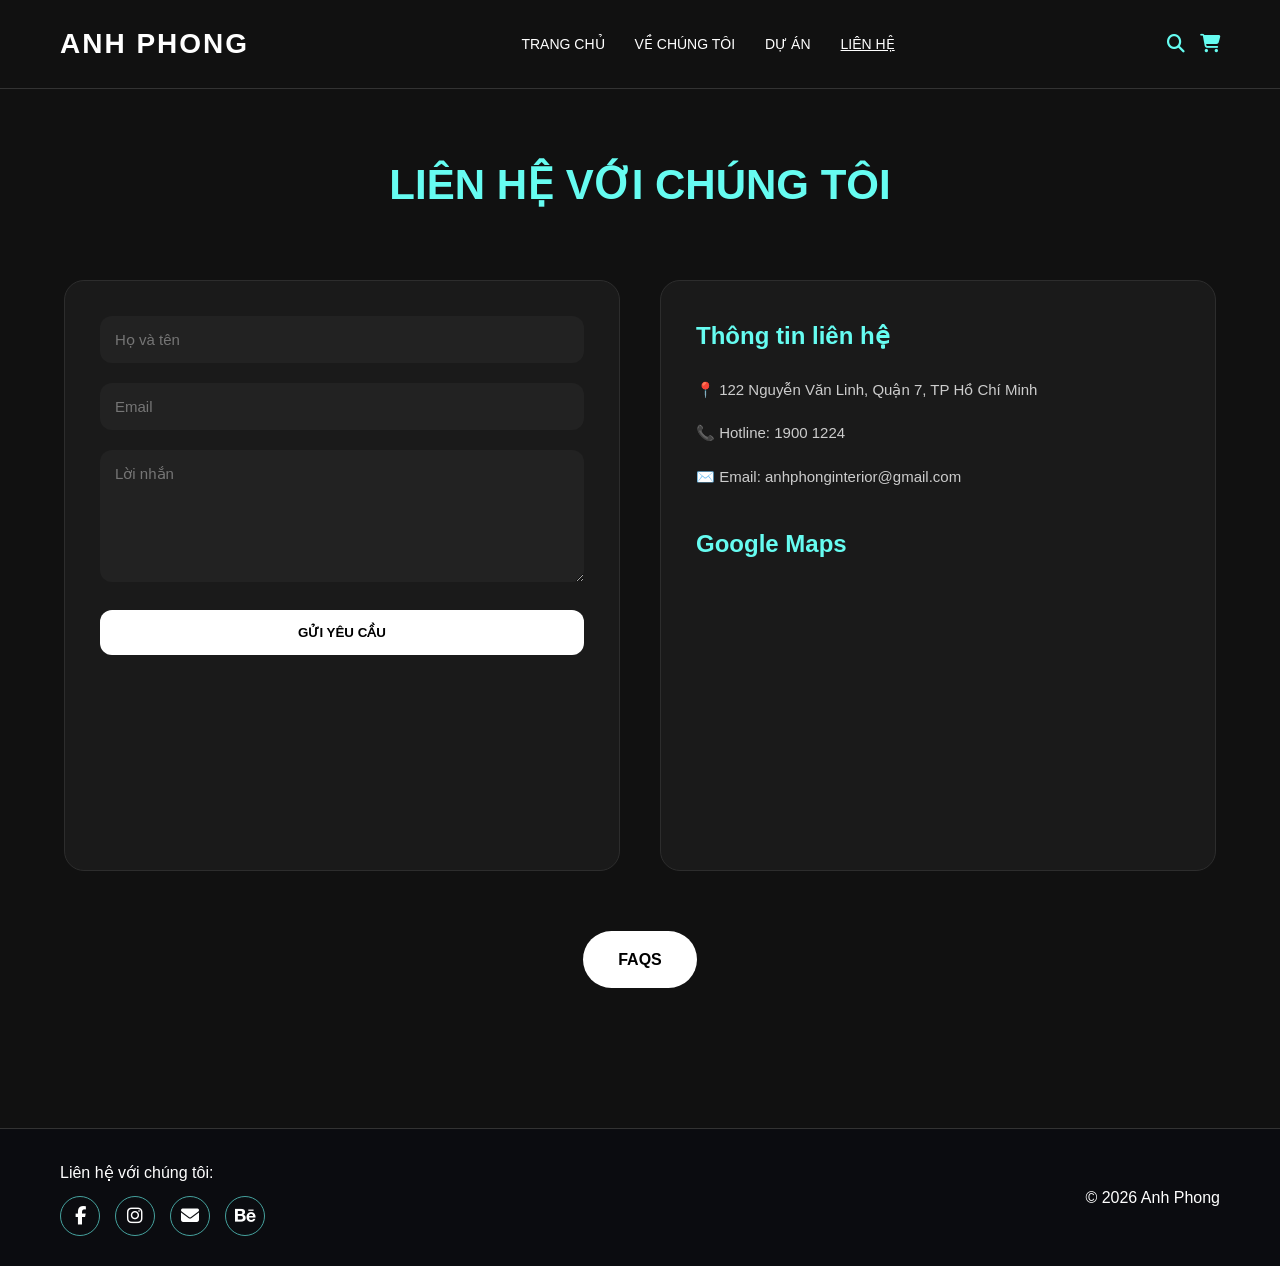
<file: contact.html>
<!DOCTYPE html>
<html lang="vi">

<head>
    <meta charset="UTF-8">
    <meta name="viewport" content="width=device-width, initial-scale=1.0">
    <title>Liên Hệ</title>

    <!-- CSS -->
    <link rel="stylesheet" href="./css/style.css">

    <!-- Font Awesome -->
    <link rel="stylesheet"
        href="https://cdnjs.cloudflare.com/ajax/libs/font-awesome/6.5.1/css/all.min.css">

    <style>

        *{
            margin: 0;
            padding: 0;
            box-sizing: border-box;
            font-family: Arial, sans-serif;
        }

        body{
            background: #111;
            color: white;
        }

        /* HEADER */

        header{
            display: flex;
            justify-content: space-between;
            align-items: center;
            padding: 20px 60px;
            border-bottom: 1px solid #333;
            background: #111;
        }

        .logo{
            color: white;
            text-decoration: none;
            font-size: 28px;
            font-weight: bold;
            letter-spacing: 2px;
        }

        nav ul{
            display: flex;
            gap: 30px;
            list-style: none;
        }

        nav ul li a{
            color: white;
            text-decoration: none;
            font-size: 14px;
            transition: 0.3s;
        }

        nav ul li a:hover{
            color: #888;
        }

        .header-icons{
            display: flex;
            gap: 15px;
            font-size: 18px;
            cursor: pointer;
        }

        /* MAIN */

        main{
            width: 90%;
            margin: auto;
            padding: 60px 0;
        }

        .page-title{
            text-align: center;
            font-size: 42px;
            margin-bottom: 60px;
        }

        /* CONTACT */

        .contact-container{
            display: flex;
            gap: 40px;
        }

        .contact-form,
        .contact-info{
            flex: 1;
            background: #1a1a1a;
            padding: 35px;
            border-radius: 20px;
            border: 1px solid #2d2d2d;
        }

        .contact-form input,
        .contact-form textarea{
            width: 100%;
            margin-bottom: 20px;
            padding: 15px;
            border: none;
            border-radius: 12px;
            background: #222;
            color: white;
            font-size: 15px;
        }

        .contact-form input:focus,
        .contact-form textarea:focus{
            outline: 1px solid #666;
        }

        .btn-submit{
            width: 100%;
            padding: 15px;
            border: none;
            border-radius: 12px;
            background: white;
            color: black;
            font-weight: bold;
            cursor: pointer;
            transition: 0.3s;
        }

        .btn-submit:hover{
            background: #888;
            color: white;
        }

        /* CONTACT INFO */

        .contact-info h3{
            margin-bottom: 20px;
            font-size: 24px;
        }

        .info-item{
            margin-bottom: 18px;
            color: #ccc;
            font-size: 15px;
        }

        .map-box{
            margin-top: 20px;
            height: 250px;
            border-radius: 15px;
            overflow: hidden;
        }

        .map-box iframe{
            width: 100%;
            height: 100%;
            border: none;
        }

        /* FAQ BUTTON */

        .faq-section{
            text-align: center;
            margin-top: 60px;
        }

        .faq-btn{
            display: inline-block;
            padding: 15px 35px;
            background: white;
            color: black;
            text-decoration: none;
            border-radius: 40px;
            font-weight: bold;
            transition: 0.3s;
        }

        .faq-btn:hover{
            background: #888;
            color: white;
        }

        /* FOOTER */

        footer{
            margin-top: 80px;
            padding: 30px 60px;
            border-top: 1px solid #333;
            display: flex;
            justify-content: space-between;
            align-items: center;
        }

        .footer-socials{
            margin-top: 10px;
            display: flex;
            gap: 15px;
        }

        .footer-socials a{
            color: white;
            font-size: 18px;
            transition: 0.3s;
        }

        .footer-socials a:hover{
            color: #888;
        }

        /* RESPONSIVE */

        @media(max-width: 768px){

            header{
                flex-direction: column;
                gap: 20px;
            }

            nav ul{
                flex-wrap: wrap;
                justify-content: center;
            }

            .contact-container{
                flex-direction: column;
            }

            footer{
                flex-direction: column;
                gap: 20px;
                text-align: center;
            }

        }

    </style>

</head>

<body>

    <!-- HEADER -->

    <header>

        <a href="index.html" class="logo">
            Anh Phong
        </a>

        <nav>

            <ul>

                <li>
                    <a href="index.html">
                        TRANG CHỦ
                    </a>
                </li>

                <li>
                    <a href="about.html">
                        VỀ CHÚNG TÔI
                    </a>
                </li>

                <li>
                    <a href="projects.html">
                        DỰ ÁN
                    </a>
                </li>

                <li>
                    <a href="contact.html"
                    style="text-decoration: underline;">
                        LIÊN HỆ
                    </a>
                </li>

            </ul>

        </nav>

        <div class="header-icons">

            <span>
                <i class="fa-solid fa-magnifying-glass"></i>
            </span>

            <span>
                <i class="fa-solid fa-cart-shopping"></i>
            </span>

        </div>

    </header>

    <!-- MAIN -->

    <main>

        <h1 class="page-title">
            LIÊN HỆ VỚI CHÚNG TÔI
        </h1>

        <div class="contact-container">

            <!-- CONTACT FORM -->

            <div class="contact-form">

                <input type="text"
                placeholder="Họ và tên">

                <input type="email"
                placeholder="Email">

                <textarea rows="6"
                placeholder="Lời nhắn"></textarea>

                <button class="btn-submit">
                    GỬI YÊU CẦU
                </button>

            </div>

            <!-- CONTACT INFO -->

            <div class="contact-info">

                <h3>
                    Thông tin liên hệ
                </h3>

                <div class="info-item">
                    📍 122 Nguyễn Văn Linh, Quận 7, TP Hồ Chí Minh
                </div>

                <div class="info-item">
                    📞 Hotline: 1900 1224
                </div>

                <div class="info-item">
                    ✉️ Email: anhphonginterior@gmail.com
                </div>

                <h3 style="margin-top: 35px;">
                    Google Maps
                </h3>

                <div class="map-box">

                    <iframe
                    src="https://www.google.com/maps/embed?pb=!1m18!1m12!1m3!1d3919.6379845443275!2d106.70098057574632!3d10.762622089385424!2m3!1f0!2f0!3f0!3m2!1i1024!2i768!4f13.1!3m3!1m2!1s0x31752f3b2c1a5c61%3A0x4f0d4d54f0f0f0f!2zSOG7kyBDaMOtIE1pbmg!5e0!3m2!1svi!2s!4v1710000000000!5m2!1svi!2s"
                    allowfullscreen=""
                    loading="lazy">
                    </iframe>

                </div>

            </div>

        </div>

        <!-- FAQ BUTTON -->

        <div class="faq-section">

            <a href="faqs.html" class="faq-btn">
                FAQS
            </a>

        </div>

    </main>

    <!-- FOOTER -->

    <footer>

        <div class="footer-left">

            <p>Liên hệ với chúng tôi:</p>

            <div class="footer-socials">

                <a href="#">
                    <i class="fab fa-facebook-f"></i>
                </a>

                <a href="#">
                    <i class="fab fa-instagram"></i>
                </a>

                <a href="mailto:anhphonginterior@gmail.com">
                    <i class="fas fa-envelope"></i>
                </a>

                <a href="#">
                    <i class="fab fa-behance"></i>
                </a>

            </div>

        </div>

        <div class="footer-right">

            <span>© 2026 Anh Phong</span>

        </div>

    </footer>

</body>

</html>
</file>
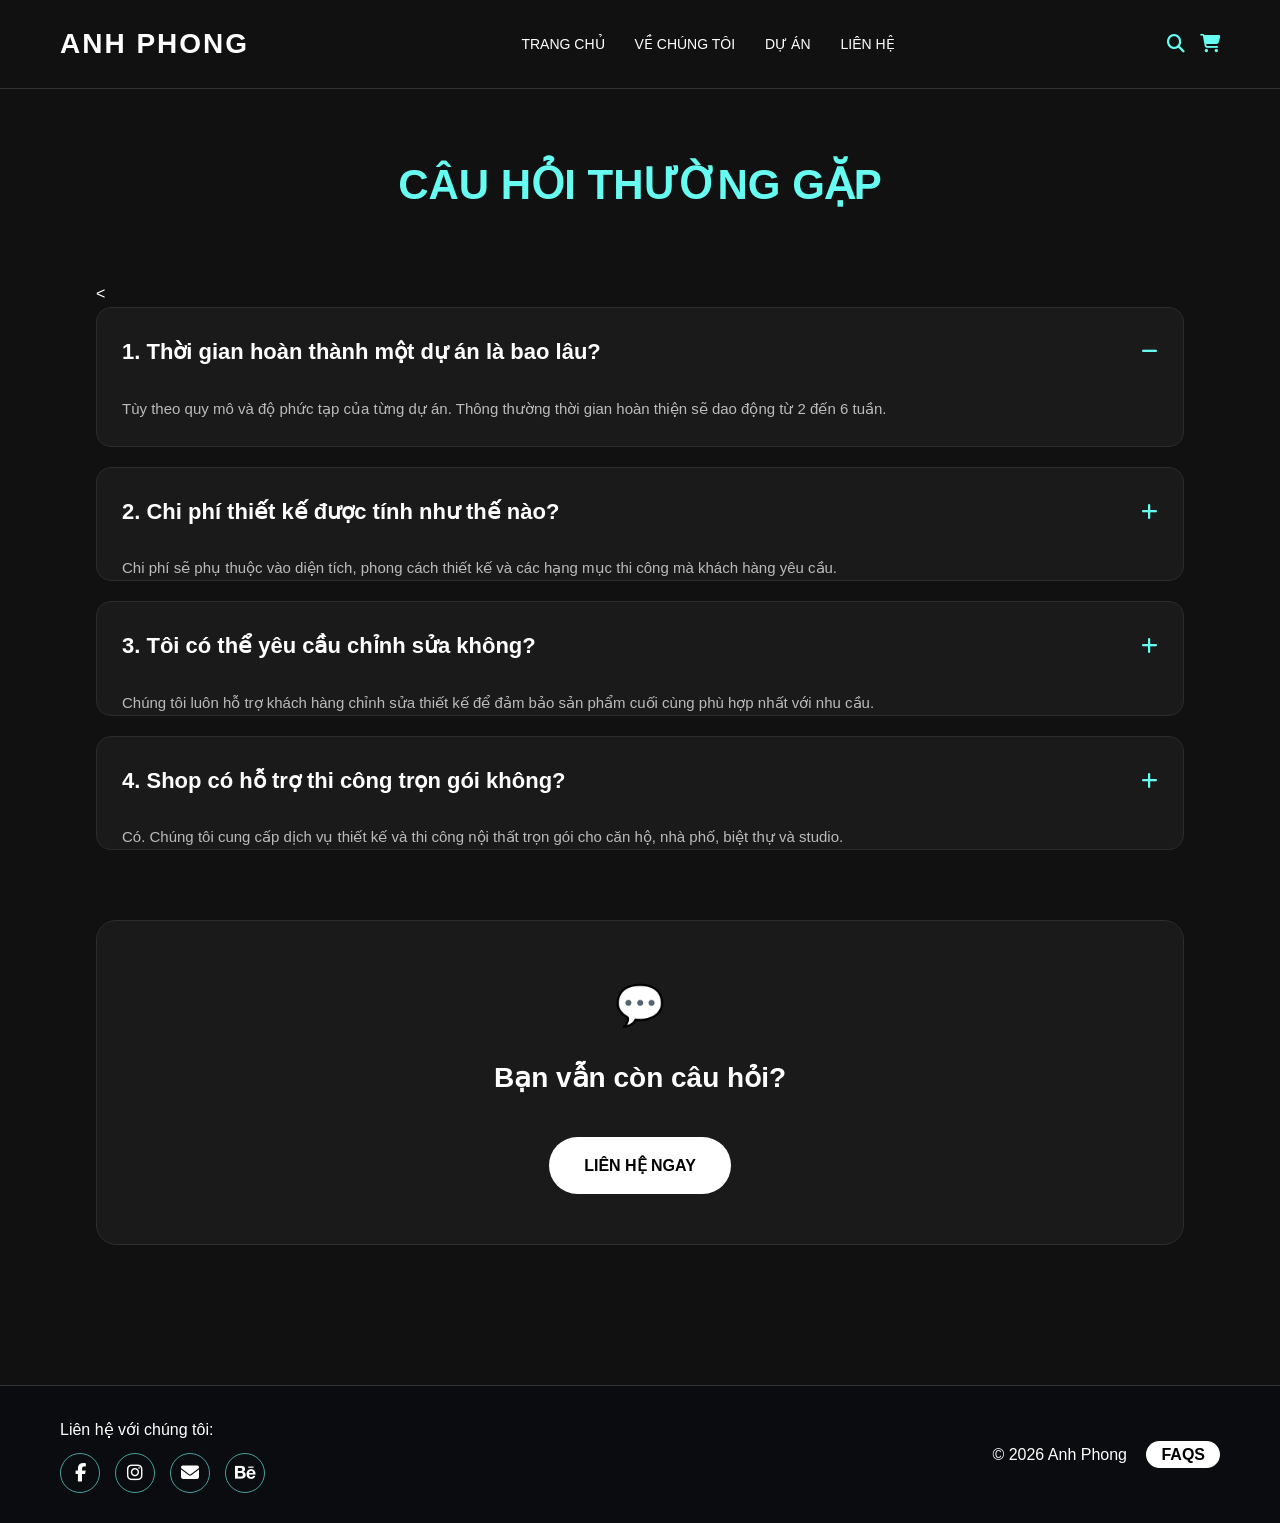
<file: faqs.html>
<!DOCTYPE html>
<html lang="vi">

<head>
    <meta charset="UTF-8">
    <meta name="viewport" content="width=device-width, initial-scale=1.0">
    <title>FAQS</title>

    <!-- CSS -->
    <link rel="stylesheet" href="./css/style.css">

    <!-- Font Awesome -->
    <link rel="stylesheet"
        href="https://cdnjs.cloudflare.com/ajax/libs/font-awesome/6.5.1/css/all.min.css">

    <style>

        *{
            margin: 0;
            padding: 0;
            box-sizing: border-box;
            font-family: Arial, sans-serif;
        }

        body{
            background: #111;
            color: white;
        }

        /* HEADER */

        header{
            display: flex;
            justify-content: space-between;
            align-items: center;
            padding: 20px 60px;
            border-bottom: 1px solid #333;
            background: #111;
        }

        .logo{
            color: white;
            text-decoration: none;
            font-size: 28px;
            font-weight: bold;
            letter-spacing: 2px;
        }

        nav ul{
            display: flex;
            gap: 30px;
            list-style: none;
        }

        nav ul li a{
            color: white;
            text-decoration: none;
            font-size: 14px;
            transition: 0.3s;
        }

        nav ul li a:hover{
            color: #888;
        }

        .header-icons{
            display: flex;
            gap: 15px;
            font-size: 18px;
            cursor: pointer;
        }

        /* MAIN */

        main{
            width: 85%;
            margin: auto;
            padding: 60px 0;
        }

        .page-title{
            text-align: center;
            font-size: 42px;
            margin-bottom: 60px;
        }

        /* FAQ */

        .faq-list{
            display: flex;
            flex-direction: column;
            gap: 20px;
        }

        .faq-item{
            background: #1a1a1a;
            border-radius: 15px;
            border: 1px solid #2c2c2c;
            overflow: hidden;
            transition: 0.3s;
        }

        .faq-item:hover{
            border-color: #555;
        }

        .faq-header{
            padding: 25px;
            display: flex;
            justify-content: space-between;
            align-items: center;
            cursor: pointer;
            font-size: 18px;
            font-weight: bold;
        }

        .faq-header span{
            font-size: 22px;
        }

        .faq-content{
            padding: 0 25px 25px;
            color: #bbb;
            line-height: 1.7;
            font-size: 15px;
        }

        /* CTA */

        .cta-box{
            margin-top: 70px;
            text-align: center;
            background: #1a1a1a;
            padding: 50px 30px;
            border-radius: 20px;
            border: 1px solid #2d2d2d;
        }

        .cta-box p{
            margin-bottom: 15px;
        }

        .cta-box strong{
            font-size: 28px;
        }

        .btn-contact{
            display: inline-block;
            margin-top: 20px;
            padding: 15px 35px;
            background: white;
            color: black;
            text-decoration: none;
            border-radius: 40px;
            font-weight: bold;
            transition: 0.3s;
        }

        .btn-contact:hover{
            background: #888;
            color: white;
        }

        /* FOOTER */

        footer{
            margin-top: 80px;
            padding: 30px 60px;
            border-top: 1px solid #333;
            display: flex;
            justify-content: space-between;
            align-items: center;
        }

        .footer-socials{
            margin-top: 10px;
            display: flex;
            gap: 15px;
        }

        .footer-socials a{
            color: white;
            font-size: 18px;
            transition: 0.3s;
        }

        .footer-socials a:hover{
            color: #888;
        }

        .footer-faq{
            background: white;
            color: black;
            padding: 5px 15px;
            border-radius: 20px;
            margin-left: 15px;
            font-weight: bold;
        }

        /* RESPONSIVE */

        @media(max-width: 768px){

            header{
                flex-direction: column;
                gap: 20px;
            }

            nav ul{
                flex-wrap: wrap;
                justify-content: center;
            }

            .faq-header{
                font-size: 16px;
            }

            footer{
                flex-direction: column;
                gap: 20px;
                text-align: center;
            }

        }

    </style>

</head>

<body>

    <!-- HEADER -->

    <header>

        <a href="index.html" class="logo">
            Anh Phong
        </a>

        <nav>

            <ul>

                <li>
                    <a href="index.html">
                        TRANG CHỦ
                    </a>
                </li>

                <li>
                    <a href="about.html">
                        VỀ CHÚNG TÔI
                    </a>
                </li>

                <li>
                    <a href="projects.html">
                        DỰ ÁN
                    </a>
                </li>

                <li>
                    <a href="contact.html">
                        LIÊN HỆ
                    </a>
                </li>

            </ul>

        </nav>

        <div class="header-icons">

            <span>
                <i class="fa-solid fa-magnifying-glass"></i>
            </span>

            <span>
                <i class="fa-solid fa-cart-shopping"></i>
            </span>

        </div>

    </header>

    <!-- MAIN -->

    <main>

        <h1 class="page-title">
            CÂU HỎI THƯỜNG GẶP
        </h1>

        <<!-- FAQ LIST -->

<div class="faq-list">

    <!-- FAQ 1 -->

    <div class="faq-item active">

        <div class="faq-header">

            <span>
                1. Thời gian hoàn thành một dự án là bao lâu?
            </span>

            <i class="faq-icon fa-solid fa-minus"></i>

        </div>

        <div class="faq-content">

            Tùy theo quy mô và độ phức tạp của từng dự án.
            Thông thường thời gian hoàn thiện sẽ dao động
            từ 2 đến 6 tuần.

        </div>

    </div>

    <!-- FAQ 2 -->

    <div class="faq-item">

        <div class="faq-header">

            <span>
                2. Chi phí thiết kế được tính như thế nào?
            </span>

            <i class="faq-icon fa-solid fa-plus"></i>

        </div>

        <div class="faq-content">

            Chi phí sẽ phụ thuộc vào diện tích, phong cách thiết kế
            và các hạng mục thi công mà khách hàng yêu cầu.

        </div>

    </div>

    <!-- FAQ 3 -->

    <div class="faq-item">

        <div class="faq-header">

            <span>
                3. Tôi có thể yêu cầu chỉnh sửa không?
            </span>

            <i class="faq-icon fa-solid fa-plus"></i>

        </div>

        <div class="faq-content">

            Chúng tôi luôn hỗ trợ khách hàng chỉnh sửa thiết kế
            để đảm bảo sản phẩm cuối cùng phù hợp nhất với nhu cầu.

        </div>

    </div>

    <!-- FAQ 4 -->

    <div class="faq-item">

        <div class="faq-header">

            <span>
                4. Shop có hỗ trợ thi công trọn gói không?
            </span>

            <i class="faq-icon fa-solid fa-plus"></i>

        </div>

        <div class="faq-content">

            Có. Chúng tôi cung cấp dịch vụ thiết kế và thi công
            nội thất trọn gói cho căn hộ, nhà phố, biệt thự và studio.

        </div>

    </div>

</div>
        <!-- CTA -->

        <div class="cta-box">

            <p style="font-size: 40px;">
                💬
            </p>

            <p>
                <strong>
                    Bạn vẫn còn câu hỏi?
                </strong>
            </p>

            <a href="contact.html"
            class="btn-contact">

                LIÊN HỆ NGAY

            </a>

        </div>

    </main>

    <!-- FOOTER -->

    <footer>

        <div class="footer-left">

            <p>
                Liên hệ với chúng tôi:
            </p>

            <div class="footer-socials">

                <a href="#">
                    <i class="fab fa-facebook-f"></i>
                </a>

                <a href="#">
                    <i class="fab fa-instagram"></i>
                </a>

                <a href="mailto:anhphonginterior@gmail.com">
                    <i class="fas fa-envelope"></i>
                </a>

                <a href="#">
                    <i class="fab fa-behance"></i>
                </a>

            </div>

        </div>

        <div class="footer-right">

            <span>
                © 2026 Anh Phong
            </span>

            <span class="footer-faq">
                FAQS
            </span>

        </div>

    </footer>

</body>
<script>

    const faqItems = document.querySelectorAll(".faq-item");

    faqItems.forEach(item => {

        const header = item.querySelector(".faq-header");
        const icon = item.querySelector(".faq-icon");

        header.addEventListener("click", () => {

            item.classList.toggle("active");

            if(item.classList.contains("active")){
                icon.classList.remove("fa-plus");
                icon.classList.add("fa-minus");
            }
            else{
                icon.classList.remove("fa-minus");
                icon.classList.add("fa-plus");
            }

        });

    });

</script>

</html>
</file>
<file: css/style.css>
/* =========================
   RESET & GLOBAL
========================= */

*{
    margin: 0;
    padding: 0;
    box-sizing: border-box;
    font-family: 'Segoe UI', Tahoma, Geneva, Verdana, sans-serif;
}

html{
    scroll-behavior: smooth;
}

body{
    background: #0B0C10;
    color: #C5C6C7;
    line-height: 1.7;
}

a{
    text-decoration: none;
    color: inherit;
    transition: 0.3s ease;
}

ul{
    list-style: none;
}

img{
    width: 100%;
    display: block;
}

/* =========================
   HEADER
========================= */

header{
    position: sticky;
    top: 0;
    z-index: 1000;

    display: flex;
    justify-content: space-between;
    align-items: center;

    padding: 22px 8%;

    background: rgba(11, 12, 16, 0.95);
    backdrop-filter: blur(10px);

    border-bottom: 1px solid #1F2833;
}

.logo{
    font-size: 1.8rem;
    font-weight: 700;
    color: #66FCF1;
    text-transform: uppercase;
    letter-spacing: 2px;
}

nav ul{
    display: flex;
    gap: 35px;
}

nav ul li a{
    position: relative;
    font-size: 0.95rem;
    font-weight: 500;
    text-transform: uppercase;
}

nav ul li a::after{
    content: '';
    position: absolute;
    left: 0;
    bottom: -6px;

    width: 0;
    height: 2px;

    background: #66FCF1;
    transition: 0.3s;
}

nav ul li a:hover::after,
nav ul li a.active::after{
    width: 100%;
}

nav ul li a:hover,
nav ul li a.active{
    color: #66FCF1;
}

.header-icons,
.nav-icons{
    display: flex;
    gap: 18px;
    font-size: 1.2rem;
    color: #66FCF1;
    cursor: pointer;
}

/* =========================
   MAIN CONTAINER
========================= */

.container,
main{
    width: 90%;
    margin: auto;
    padding: 70px 0;
}

.page-title{
    text-align: center;
    font-size: 3rem;
    margin-bottom: 60px;
    color: #66FCF1;
}

/* =========================
   HERO SECTION
========================= */

.hero{
    height: 80vh;
    border-radius: 20px;
    overflow: hidden;

    display: flex;
    justify-content: center;
    align-items: center;
    text-align: center;

    background:
    linear-gradient(rgba(11,12,16,0.7),
    rgba(11,12,16,0.7)),
    url('../img/hero-bg.jpg')
    center/cover;
}

.hero h1{
    font-size: 5rem;
    color: #66FCF1;
    margin-bottom: 10px;
}

.hero p{
    font-size: 1.2rem;
    color: #C5C6C7;
}

/* =========================
   GRID / PROJECTS
========================= */

.grid-layout,
.projects-grid{
    display: grid;
    grid-template-columns: repeat(2, 1fr);
    gap: 35px;
    margin-top: 40px;
}

.card,
.project-card{
    background: #1F2833;
    border: 1px solid #2c3a47;
    border-radius: 18px;
    overflow: hidden;
    transition: 0.4s ease;
}

.card:hover,
.project-card:hover{
    transform: translateY(-10px);
    border-color: #66FCF1;
}

.project-img img{
    height: 320px;
    object-fit: cover;
}

.project-info{
    padding: 25px;
}

.project-info h3{
    margin-bottom: 10px;
    color: white;
    font-size: 1.4rem;
}

.project-info p{
    color: #9da5ad;
}

/* =========================
   ABOUT
========================= */

.about-content{
    display: flex;
    gap: 60px;
    align-items: center;
}

.about-text{
    flex: 1;
}

.about-text h2{
    color: #66FCF1;
    margin-bottom: 25px;
    font-size: 2.5rem;
}

.about-text p{
    margin-bottom: 20px;
    color: #C5C6C7;
}

.about-image,
.about-img{
    flex: 1;
}

.about-image img,
.about-img img{
    width: 100%;
    height: 450px;
    object-fit: cover;
    border-radius: 20px;
}

/* =========================
   TIMELINE
========================= */

.timeline{
    margin-top: 90px;

    border-top: 2px solid #45A29E;

    display: flex;
    justify-content: space-between;
    gap: 20px;

    padding-top: 40px;
    position: relative;
}

.timeline-item{
    width: 25%;
    position: relative;
}

.timeline-item::before{
    content: '';

    position: absolute;
    top: -49px;
    left: 0;

    width: 18px;
    height: 18px;

    background: #66FCF1;
    border-radius: 50%;
}

.timeline-info{
    background: #1F2833;
    padding: 25px;
    border-radius: 15px;
    border: 1px solid #2d2d2d;
}

.timeline-info strong{
    display: block;
    margin-bottom: 10px;
    color: #66FCF1;
}

/* =========================
   CONTACT
========================= */

.contact-wrapper,
.contact-container{
    display: grid;
    grid-template-columns: 1fr 1fr;
    gap: 40px;
}

.contact-form,
.contact-info{
    background: #1F2833;
    padding: 35px;
    border-radius: 20px;
    border: 1px solid #2c3a47;
}

.contact-info h3{
    margin-bottom: 20px;
    color: #66FCF1;
}

.info-item{
    margin-bottom: 15px;
}

.map-box{
    margin-top: 20px;
    border-radius: 15px;
    overflow: hidden;
    height: 250px;
}

.map-box iframe{
    width: 100%;
    height: 100%;
    border: none;
}

/* =========================
   FORM
========================= */

input,
textarea{
    width: 100%;
    padding: 15px;
    margin-bottom: 20px;

    background: #0B0C10;
    border: 1px solid #45A29E;
    border-radius: 12px;

    color: white;
    font-size: 15px;
}

input:focus,
textarea:focus{
    outline: none;
    border-color: #66FCF1;
}

button,
.btn-submit,
.btn-contact,
.faq-btn{
    display: inline-block;

    background: #66FCF1;
    color: #0B0C10;

    padding: 14px 30px;

    border: none;
    border-radius: 40px;

    font-weight: bold;
    text-transform: uppercase;

    cursor: pointer;
    transition: 0.3s ease;
}

button:hover,
.btn-submit:hover,
.btn-contact:hover,
.faq-btn:hover{
    background: #45A29E;
    color: white;
}

/* =========================
   FAQ
========================= */

.faq-list{
    display: flex;
    flex-direction: column;
    gap: 20px;
}

.faq-item{
    background: #1F2833;
    border-radius: 15px;
    border: 1px solid #2c3a47;
    overflow: hidden;
    transition: 0.3s ease;
}

.faq-item:hover{
    border-color: #66FCF1;
}

.faq-header{
    padding: 25px;

    display: flex;
    justify-content: space-between;
    align-items: center;

    cursor: pointer;

    font-size: 18px;
    font-weight: 600;
}

.faq-icon{
    font-size: 18px;
    color: #66FCF1;
}

.faq-content{
    max-height: 0;
    overflow: hidden;

    padding: 0 25px;

    color: #bbb;
    line-height: 1.8;

    transition: all 0.4s ease;
}

.faq-item.active .faq-content{
    max-height: 300px;
    padding: 0 25px 25px;
}

/* =========================
   CTA BOX
========================= */

.cta-box{
    margin-top: 80px;

    background: #1F2833;
    border: 1px solid #2c3a47;
    border-radius: 20px;

    padding: 60px 30px;

    text-align: center;
}

.cta-box strong{
    font-size: 2rem;
    color: white;
}

/* =========================
   FOOTER
========================= */

footer{
    padding: 40px 8%;

    border-top: 1px solid #1F2833;

    display: flex;
    justify-content: space-between;
    align-items: center;

    background: #0B0C10;
}

.footer-socials,
.social-links{
    display: flex;
    gap: 15px;
    margin-top: 10px;
}

.footer-socials a,
.social-links i{
    width: 40px;
    height: 40px;

    display: flex;
    justify-content: center;
    align-items: center;

    border: 1px solid #45A29E;
    border-radius: 50%;

    color: #66FCF1;

    transition: 0.3s;
}

.footer-socials a:hover,
.social-links i:hover{
    background: #66FCF1;
    color: #0B0C10;
}

/* =========================
   RESPONSIVE
========================= */

@media(max-width: 992px){

    .about-content,
    .contact-wrapper,
    .contact-container{
        grid-template-columns: 1fr;
        flex-direction: column;
    }

    .timeline{
        flex-direction: column;
        border-top: none;
    }

    .timeline-item{
        width: 100%;
    }

    .timeline-item::before{
        display: none;
    }

}

@media(max-width: 768px){

    header{
        flex-direction: column;
        gap: 20px;
    }

    nav ul{
        flex-wrap: wrap;
        justify-content: center;
        gap: 20px;
    }

    .hero h1{
        font-size: 3rem;
    }

    .grid-layout,
    .projects-grid{
        grid-template-columns: 1fr;
    }

    footer{
        flex-direction: column;
        gap: 20px;
        text-align: center;
    }

    .page-title{
        font-size: 2.2rem;
    }

}
</file>
